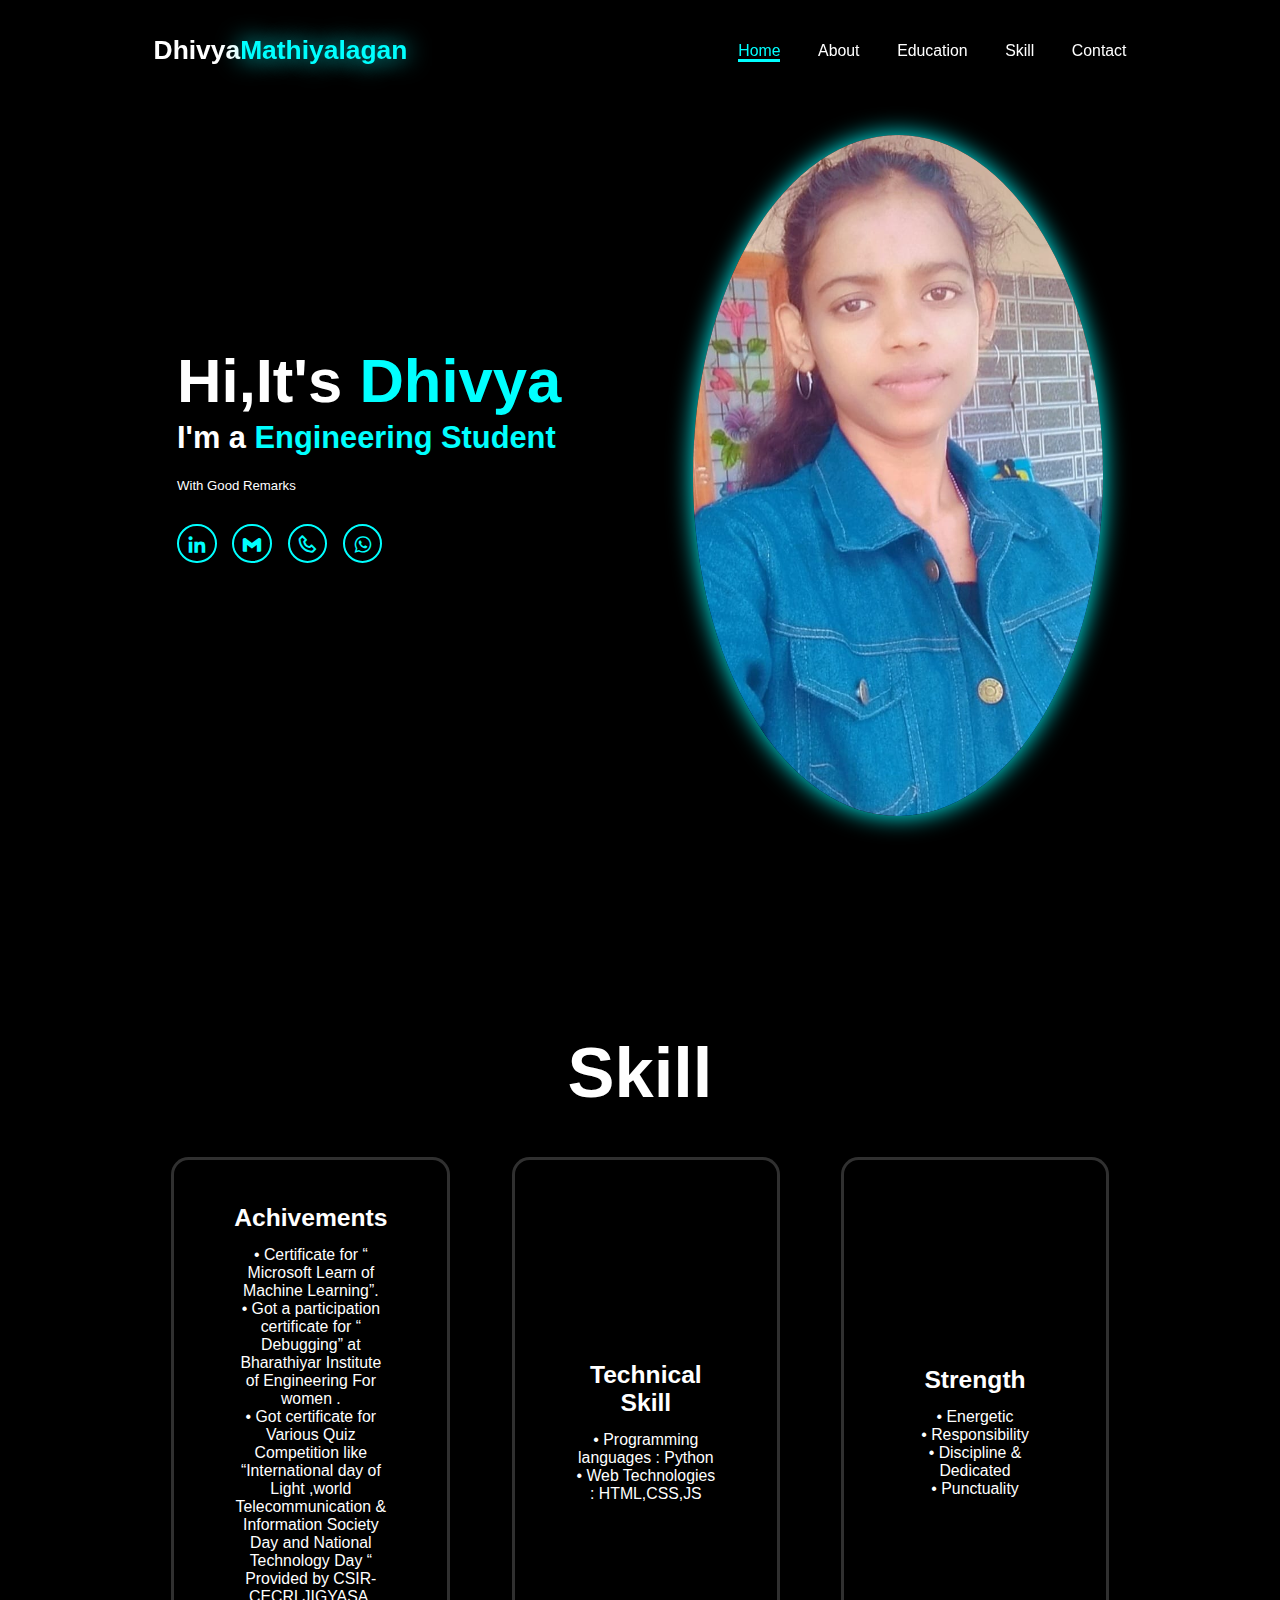
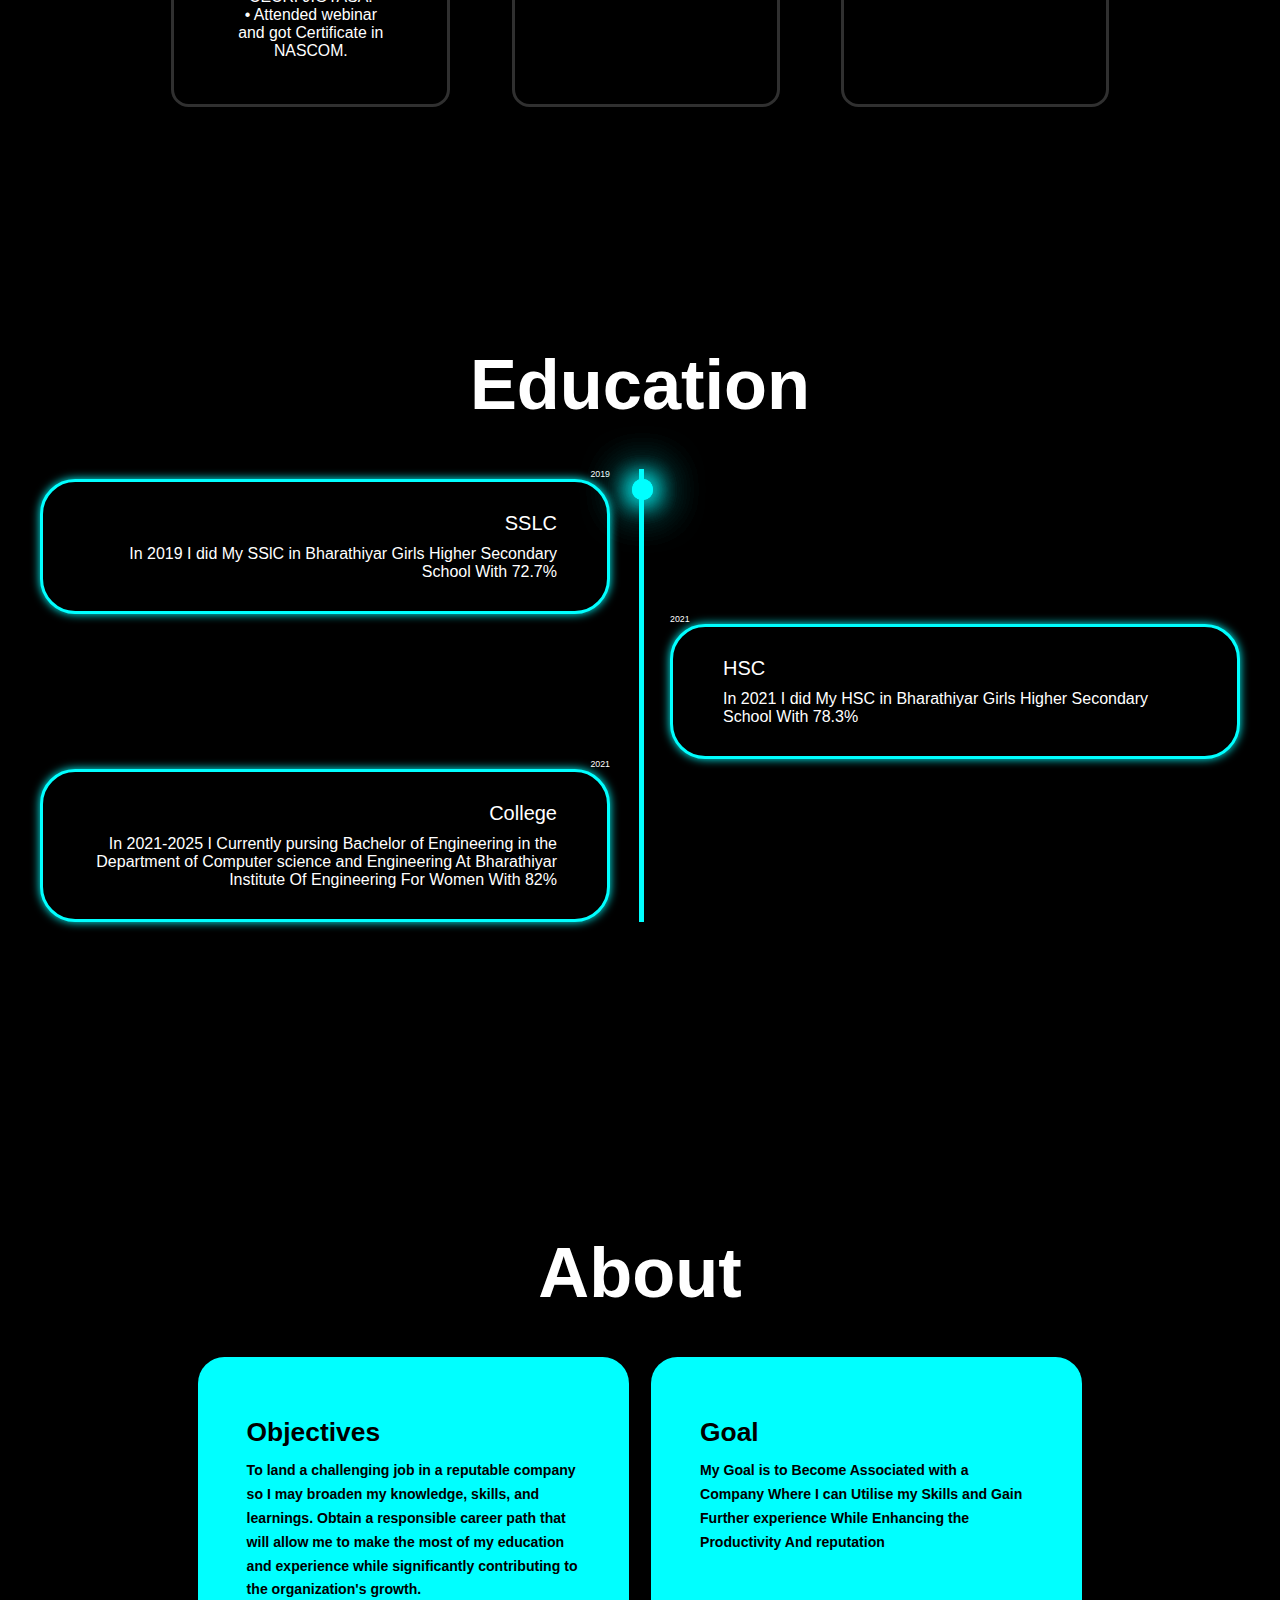
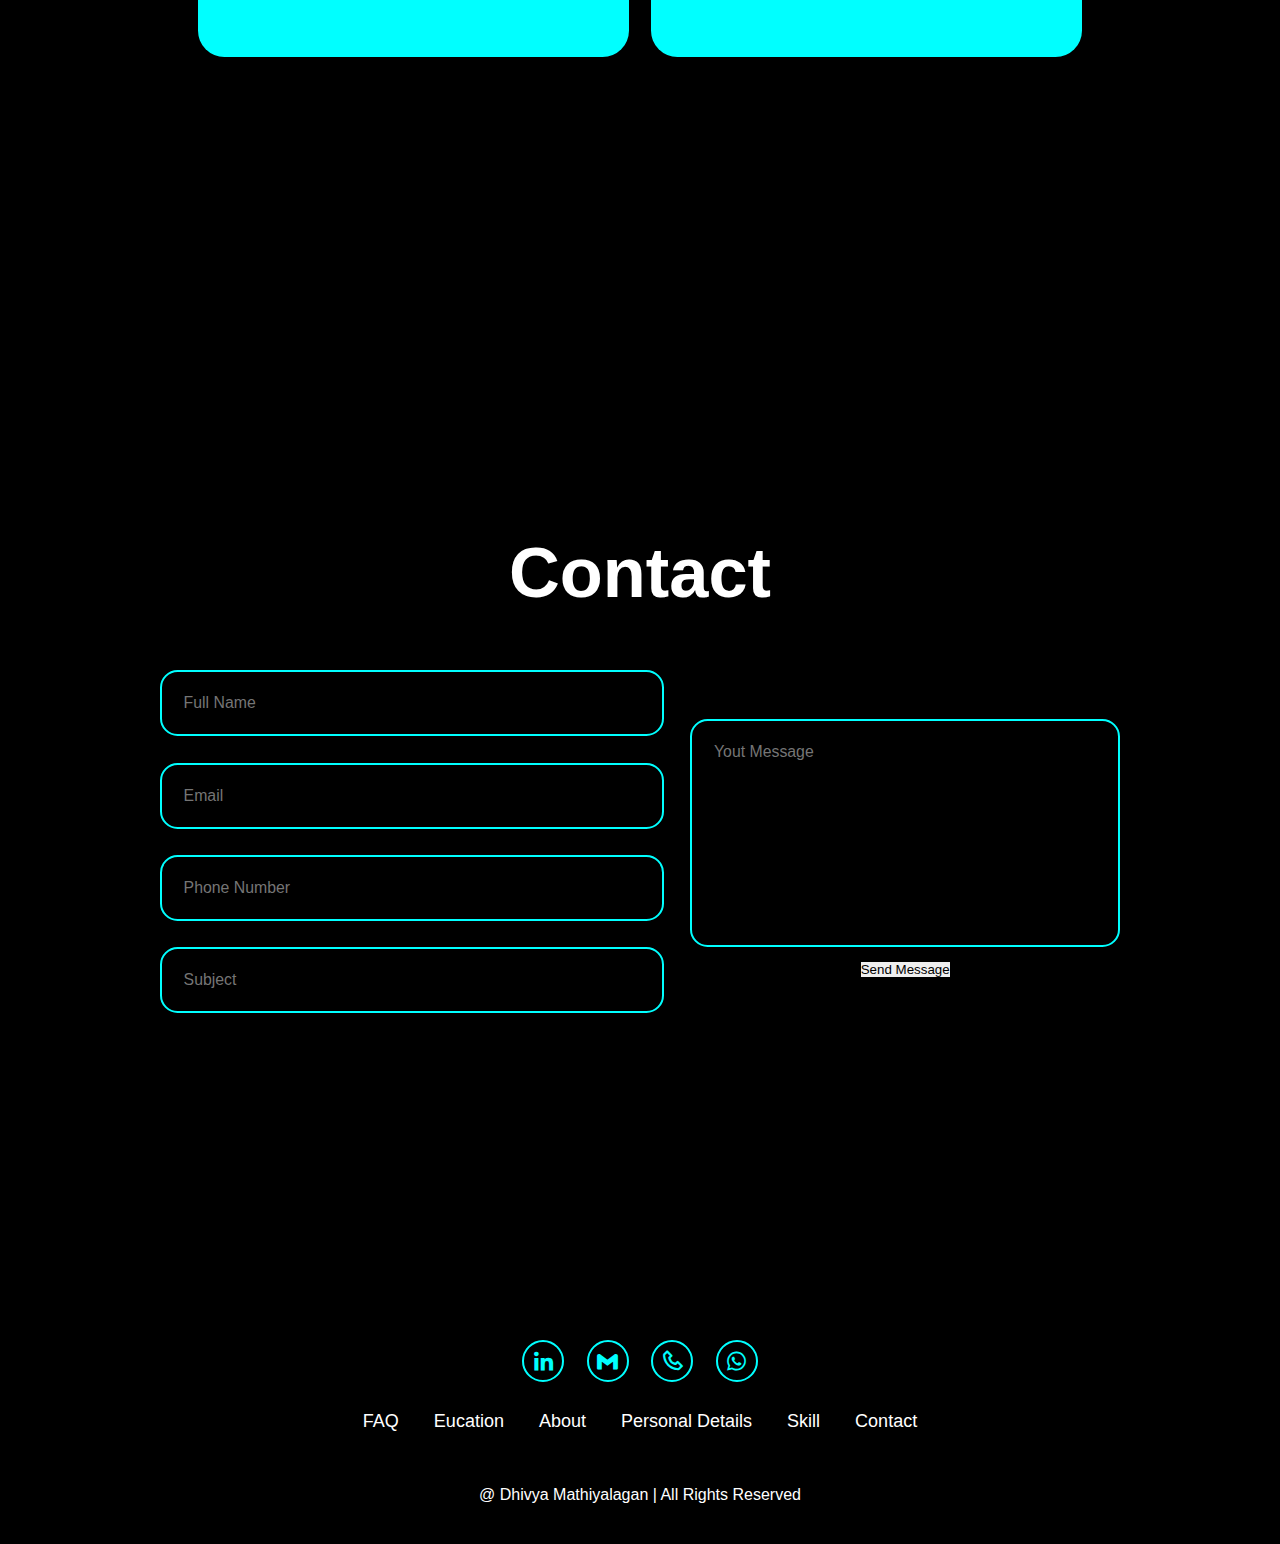
<file: New folder/index.html>
<!DOCTYPE html>
<html lang="en">
<head>
    <meta charset="UTF-8">
    <meta name="viewport" content="width=device-width, initial-scale=1.0">
    <title>Portfolio</title>
    <link rel="stylesheet" href="style.css">
    <link href='https://unpkg.com/boxicons@2.1.4/css/boxicons.min.css' rel='stylesheet'>
</head>
<body>
    <header class="header">
        <a href="#home" class="logo">Dhivya<span>Mathiyalagan</span></a>
        <i class='bx bx-menu' id="menu-icon"></i>

        <nav class="navbar">
            <a href="#home" class="active">Home</a>
            <a href="#about">About</a>
            <a href="#education">Education</a>
            <a href="#skill">Skill</a>
            <a href="#contact">Contact</a>

        </nav>
    </header>
    <section class="home" id="home">
        <div class="home-content">
            <h1>Hi,It's <span>Dhivya</span></h1>
            <h3 class="text-animation">I'm a <span></span></h3>
            <p> With Good Remarks</p>
            <div class="social-icons">
                <a href="#"><i class='bx bxl-linkedin'></i></a>
                <a href="#"><i class='bx bxl-gmail' ></i></a>
                <a href="#"><i class='bx bx-phone' ></i></a>
                <a href="#"><i class='bx bxl-whatsapp' ></i></a>
            </div>
            <!--<div class="btn-group">
                <a href="#" class="btn">Hire</a>
                <a href="#contact" class="btn">Contact</a>
            </div>-->
        </div>
        <div class="home-img">
            <img src= "WhatsApp Image 2024-11-04 at 1.09.05 PM.jpeg "alt="">
        
    </section>
    <section class="skill" id="skill">
        <div class="sill box">
            <h2 class="heading">Skill</h2>
            <div class="wrapper">
                <div class="skill-item">
                    <h2>Achivements</h2>
                    <p>•	Certificate for “ Microsoft Learn of Machine Learning”. <br>
                        •	Got a participation certificate for “ Debugging” at Bharathiyar Institute of Engineering For women . <br>
                        •	Got certificate for Various Quiz Competition like “International day of Light ,world Telecommunication & Information Society Day and National Technology Day “ Provided by CSIR-CECRI JIGYASA. <br>
                        •	Attended webinar and got Certificate in NASCOM.
                        </p>
                </div>
                <div class="skill-item">
                    <h2>Technical Skill</h2>
                    <p>•	Programming languages : Python <br>
                        •	Web Technologies : HTML,CSS,JS
                        </p>
                </div>
                <div class="skill-item">
                    <h2>Strength</h2>
                    <p>•	Energetic <br>
                        •	Responsibility <br>
                        •	Discipline & Dedicated <br>
                        •	Punctuality
                        </p>
                </div>
            </div>
        </div>
    </section>
    <section class="education" id="education">
        <h2 class="heading">Education</h2>
        <div class="timeline-items">
            <div class="timeline-item">
                <div class="timeline-dot"></div>
                    <div class="time-line-date">2019</div>
                    <div class="timeline-content">
                        <h3>SSLC</h3>
                        <p>In 2019 I did My SSlC in Bharathiyar Girls Higher Secondary School With 72.7%</p>
                    </div>
                
            </div>

            <div class="timeline-item">
                <div class="timeline-dot"></div>
                    <div class="time-line-date">2021</div>
                    <div class="timeline-content">
                        <h3>HSC</h3>
                        <p>In 2021 I did My HSC in Bharathiyar Girls Higher Secondary School With 78.3%</p>
                
                    </div>
            </div>    
        
            <div class="timeline-item">
                <div class="timeline-dot"></div>
                    <div class="time-line-date">2021</div>
                    <div class="timeline-content">
                        <h3>College</h3>
                        <p>In 2021-2025 I Currently pursing Bachelor of Engineering in the 
                            Department of Computer science and Engineering  At Bharathiyar Institute Of Engineering For Women With 82%</p>
                    </div> 
            </div>
        </div>
    </section>
    <section class="about" id="about">
        <h2 class="heading">About</h2>
        <div class="about-container">
            <div class="about-box">
                <div class="about-info">
                    <h3>Objectives</h3>
                    <p>To land a challenging job in a reputable company so I may broaden my knowledge, skills, and learnings. 
                        Obtain a responsible career path that will allow me to make the most of my education and experience
                         while significantly contributing to the organization's growth.</p>
                </div>
            </div>

            <div class="about-box">
                <div class="about-info">
                    <h3>Goal</h3>
                    <p>My Goal is to Become Associated with a Company Where I can Utilise my Skills and Gain Further experience
                        While Enhancing the Productivity And reputation </p>
                </div>
            </div>
        </div>
    </section>
    <section class="contact" id="contact"> 
        <h2 class="heading">Contact</h2>
        <form action="">
            <div class="input-group">
                <div class="input-box">
                    <input type="text" placeholder="Full Name">
                    <input type="email" placeholder="Email">
                </div>
                <div class="input-box">
                    <input type="number" placeholder="Phone Number">
                    <input type="text" placeholder="Subject">
                </div>
            </div>

            <div class="input-group-2">
                <textarea name="" id="" cols="30" rows="10" placeholder="Yout Message"></textarea>
                <input type="submit" value="Send Message" class="btn">
            </div>
        </form>
    </section>

    <footer class="footer">
        <div class="social">
            <a href="#"><i class='bx bxl-linkedin'></i></a>
            <a href="#"><i class='bx bxl-gmail' ></i></a>
            <a href="#"><i class='bx bx-phone' ></i></a>
            <a href="#"><i class='bx bxl-whatsapp' ></i></a>
        </div>

        <ul class="list">
            <li>
                <a href="#">FAQ</a>
            </li>

            <li>
                <a href="#">Eucation</a>
            </li>

            <li>
                <a href="#">About</a>
            </li>

            <li>
                <a href="#">Personal Details</a>
            </li>

            <li>
                <a href="#">Skill</a>
            </li>

            <li>
                <a href="#">Contact</a>
            </li>
            
        </ul>

        <p class="copyright">
            @ Dhivya Mathiyalagan | All Rights Reserved
        </p>
    </footer>

    <script src="script.js"></script>
</body>
</html>
</file>
<file: New folder/style.css>
* {
    margin: 0;
    padding: 0;
    box-sizing: border-box;
    text-decoration: none;
    border: none;
    outline: none;
    scroll-behavior: smooth;
    font-family: "poppins",sans-serif;
}
:root {
    --bg-color: black;
    --second-bg-color: black;
    --text-color: white;
    --main-color: aqua;
}

html{
    font-size: 60%;
    overflow-x: hidden;
}
body{
    background: var(--bg-color);
    color: var(--text-color);
}
.header{
    position: fixed;
    top: 0;
    left: 0;
    width: 100%;
    padding: 4rem 12% 4rem;
    background: rgba(0, 0, 0, 0.3);
    backdrop-filter: blur(10px);
    display: flex;
    justify-content: space-between;
    align-items: center;
    z-index: 5;
}
.logo{
    font-size: 3rem;
    color: var(--text-color);
    font-weight: 800;
    cursor: pointer;
    transition: 0.3s ease;
}
.logo:hover{
    transform: scale(1.1);
}
.logo span{
    text-shadow: 0 0 25px var(--main-color);
}
.navbar a{
    font-size: 1.8rem;
    color: var(--text-color);
    margin-left: 4rem;
    font-weight: 500;
    transition: 0.3s ease;
    border-bottom: 3px solid transparent;
}
.navbar a:hover,
.navbar a.active{
    color: var(--main-color);
    border-bottom: 3px solid var(--main-color);
}
#menu-icon{
    font-size: 3.6rem;
    color: var(--main-color);
    display: none;
}
section{
    min-height: 100vh;
    padding: 10rem 12% 10rem;
}
.home{
    display: flex;
    align-items: center;
    justify-content: center;
    gap: 15rem;
}
.home-content{
    display: flex;
    flex-direction: column;
    align-items: baseline;
    text-align: left;
    justify-content: center;
    margin-top: 3rem;
}
span{
    color: var(--main-color);
}
.logo span{
    color: var(--main-color);
}
.home-content h3{
    margin-bottom: 2rem;
    margin-top: 1rem;
    font-size: 3.5rem;
}
.home-content h1{
    font-size: 7rem;
    font-weight: 700;
    margin-top: 1.5rem;
    line-height: 1;
}
.home-img {
    border-radius: 50%;
}
.home-img img{
    position: relative;
    top: 3rem;
    width: 32vw;
    border-radius: 50%;
    box-shadow: 0 0 25px var(--main-color);
    cursor: pointer;
    transition: 0.4s ease-in-out;
}
.home-img img:hover{
    box-shadow: 0 0 25px var(--main-color),
                0 0 50px var(--main-color), 
                0 0 100px var(--main-color);            
}
.home-content p{
    font-size: 1.5rem;
    font-weight: 500;
    line-height: 1.8;
    max-width: 1000px;
}
.social-icons a{
    display: inline-flex;
    justify-content: center;
    align-items: center;
    width: 4.5rem;
    height: 4.5rem;
    background: transparent;
    border: 2px solid var(--main-color);
    font-size: 2.5rem;
    border-radius: 50%;
    color: var(--main-color);
    margin: 3rem 1.5rem 3rem 0;
    transition: 0.3s ease-in-out;
}
.social-icons a:hover{
    color: var(--text-color);
    transform: scale(1.3)translateY(-5px);
    box-shadow: 0 0 25px var(--main-color);
    background-color: var(--main-color);
}
/*.btn{
    display: inline-block;
    padding: 1rem 2.8rem;
    background: var(--main-color);
    box-shadow: 0 0 25px var(--main-color);
    border-radius: 4rem;
    font-size: 1.6rem;
    color: black;
    border: 2px solid transparent;
    letter-spacing: 0.1rem;
    font-weight: 600;
    transition: 0.3s ease-in-out;
    cursor: pointer;
}
.btn:hover{
    display: flex;
    align-items: center;
    gap: 1.5rem;
}
.btn-group a:nth-of-type(2){
    background-color: black;
    color: var(--main-color);
    border: 2px solid var(--main-color);
    box-shadow: 0 0 25px transparent;
}
.btn-group a:nth-of-type(2):hover{
    box-shadow: 0 0 25px var(--main-color);
    background-color: var(--main-color);
    color: black;
}*/
.text-animation{
    font-size: 34px;
    font-weight: 600;
    min-width: 280px;
}
.text-animation span{
    position: relative;
}
.text-animation span::before{
    content: "Engineering Student";
    color: var(--main-color);
    animation: words 20s infinite;
}
.test-animation span::after{
    content: "";
    background-color: var(--bg-color);
    position: absolute;
    width: calc(100% + 8px);
    height: 100%;
    border-left: 3px solid var(--bg-color);
    right: -8px;
    animation: cursor 0.6s infinite, typing 20s steps(14) infinite;
}
 @keyframes cursor{
    to{
        border-left: 2px solid var(--main-color);
    }
 }
 @keyframes words{
    0%
    20%{
        content: "Engineering Student";
    }
    /*21%
    40%{
        content: "Self Motivated Person";
    }
    41%
    60%{
        content: "UI/ux Designer";
    }
    61%
    80%{
        content: "web devloper";
    }
    81%
    100%{
        content: "Software Tester";
    }*/
}
@keyframes typing{
    10%,
    15%,
    30%,
    35%,
    50%,
    55%,
    70%,
    75%,
    90%,
    95%{
        width: 0;
    }
    5%,
    20%,
    25%,
    40%,
    45%,
    60%,
    65%,
    80%,
    85%{
        width: calc(100% + 8px);
    }
}
.heading{
    font-size: 8rem;
    text-align: center;
    margin: 5rem 0;
}
.education{
    padding: 100px 15px;
    background: var(--second-bg-color);
}
.education h2{
    margin-bottom: 5rem;
}
.timeline-items{
    max-width: 1200px;
    margin: auto;
    display: flex;
    flex-wrap: wrap;
    position: relative;
}
.timeline-items::before{
    content: "";
    position: absolute;
    width: 5px;
    height: 100%;
    background-color: var(--main-color);
    left: calc(50% - 1px);
}
.timeline-items{
    margin-bottom: 40px;
    width: 100%;
    position: relative;
}
.timeline-item:last-child{
    margin-bottom: 0;
}
.timeline-item:nth-child(odd){
    padding-right: calc(50% + 30px);
    text-align: right;
}
.timeline-item:nth-child(even){
    padding-left: calc(50% + 30px);
}
.timeline-dot{
    height: 21px;
    width: 21px;
    background-color: var(--main-color);
    box-shadow: 0 0 25px var(--main-color),
                0 0 50px var(--main-color);
    position: absolute;
    left: calc(50% - 8px);
    border-radius: 50%;
    top: 10px;            
}
.timeline-date{
    font-size: 20px;
    font-weight: 800;
    color: white;
    margin: 6px 0 15px;
}
.timeline-content{
    background-color: var(--bg-color);
    border: 3px solid var(--main-color);
    padding: 30px 50px;
    border-radius: 4rem;
    box-shadow: 0 0 10px var(--main-color);
    cursor: pointer;
    transition: 0.3s ease-in-out;
}
.timeline-content:hover{
    transform: scale(1.05);
    box-shadow: 0 0 25px var(--main-color);
}
.timeline-content h3{
    font-size: 20px;
    color: white;
    margin: 0 0 10px;
    font-weight: 500;
}
.timeline-content p{
    color: white;
    font-size: 16px;
    font-weight: 300;
}

::-webkit-scrollbar{
    width: 15px;
}
::-webkit ::-webkit-scrollbar-thumb{
    background-color: var(--main-color);
}
::-webkit-scrollbar-track{
    background-color: var(--bg-color);
    width: 50px;
}
.about{
    background: var(--bg-color);
    color: black;
}
.about h2{
    margin-bottom: 5rem;
    color: white;
}
.about-container{
    display: grid;
    grid-template-columns: repeat(2,1fr);
    align-items: center;
    gap: 2.5rem;
}
.about-box{
    background-color: var(--main-color);
    height: 300px;
    border-radius: 3rem;
    border: 5px solid transparent;
    cursor: pointer;
    transition: 0.4s ease-in-out;
}
.about-box:hover{
    background: white;
    color: black;
    border: 5px solid var(--main-color);
    transform: scale(1.03);
}
.about-box .about-info{
    display: flex;
    flex-direction: column;
    text-align: left;
    max-height: 200px;
    justify-content: left;
    align-items: baseline;
    padding: 5rem 5rem;
}
.about-info h3{
    font-size: 3rem;
    font-weight: 800;
    line-height: 2;
}
.about-info p{
    font-size: 1.6rem;
    font-weight: 800;
    max-height: 100px;
    line-height: 1.7;
    margin: auto;
}
.skill{
    background: var(--second-bg-color);
}
.skill-box{
    background-size: cover;
    display: flex;
    align-items: center;
    justify-content: center;
    flex-direction: column;
}
.skill .heading{
    margin-bottom: 5rem;
}
.wrapper{
    display: grid;
    grid-template-columns: repeat(3,1fr);
    gap: 3rem;
}
.skill-item{
    min-height: 550px;
    max-width: 450px;
    background: rgba(0, 0, 0, 0.7);
    border: 3px solid rgba(238, 238, 238, 0.2);
    border-radius: 2rem;
    margin: 0 2rem;
    padding: 30px 60px;
    cursor: pointer;
    display: flex;
    flex-direction: column;
    align-items: center;
    justify-content: center;
    text-align: center;
    gap: 1.5rem;
    color: white;
    transition: 0.4s ease-in-out;
}
.skill-item:hover{
    border: 3px solid var(--main-color);
    transform: translateY(-10px)scale(1.03);
    box-shadow: 0 0 50px var(--main-color);
}
.skill-item h2{
    font-size: 2.8rem;
}
.skill-item p{
    font-size: 1.8rem;
}
.contact{
    background-color: var(--bg-color);
}
.contact h2{
    margin-bottom: 3rem;
    color: white;
}
.contact form{
    display: flex;
    align-items: center;
    justify-content: center;
    gap: 3rem;
    margin: 5rem auto;
    text-align: center;
}
.contact form .input-box{
    display: flex;
    justify-content: center;
    flex-wrap: wrap;
}
.contact form .input-box input,
.contact form textarea{
    width: 100%;
    padding: 2.5rem;
    font-size: 1.8rem;
    color: var(--text-color);
    background: var(--second-bg-color);
    border-radius: 2rem;
    border: 2px solid var(--main-color);
    margin: 1.5rem 0;
    resize: none;
}
.footer{
    position: relative;
    bottom: 0;
    width: 100%;
    padding: 40px 0;
    background-color: var(--second-bg-color);
}
.footer .social{
    text-align: center;
    padding-bottom: 25px;
    color: var(--main-color);
}
.footer .social a{
    font-size: 25px;
    color: var(--main-color);
    border: 2px solid var(--main-color);
    width: 42px;
    height: 42px;
    line-height: 42px;
    display: inline-block;
    text-align: center;
    border-radius: 50%;
    margin: 0 10px;
    transition: 0.3s ease-in-out;
}
.footer .social a:hover{
    transform: scale(1.2)translateY(-10px);
    background-color: var(--main-color);
    color: black;
    box-shadow: 0 0 25px var(--main-color);
}
.footer ul{
    margin-top: 0;
    padding: 0;
    font-size: 18px;
    line-height: 1.6;
    margin-bottom: 0;
    text-align: center;
}
.footer ul li a{
    color: white;
    border-bottom: 3px solid transparent;
    transition: 0.3s ease-in-out;
}
.footer ul li a:hover{
    border-bottom: 3px solid var(--main-color);
}
.footer ul li{
    display: inline-block;
    padding: 0 15px;
}
.footer .copyright{
    margin-top: 50px;
    text-align: center;
    font-size: 16px;
    color: white;
}


@media(max-width:1285px){
    html{
        font-size: 55%;
    }
    .about-container{
        padding-bottom: 7rem;
        grid-template-columns: repeat(2,1fr);
        margin: 0 5rem;
    }
}
@media(max-width:991px){
    header{
        padding: 2rem 3%;
    }
    section{
        padding: 10rem 3% 2rem;
    }
    .timeline-item:nth-child(odd){
        padding-right: 0;
        text-align: left;
    }
    .timeline-item:nth-child(odd),
    .timeline-item:nth-child(even){
        padding-left: 37px;
    }
    .timeline-dot{
        left: 0;
    }
    .about{
        padding-bottom: 7rem;
    }
    .skill .wrapper{
        grid-template-columns: repeat(1,1fr);
    }
    .contact form{
        flex-direction: column;
    }
    .footer {
        padding: 2rem 3%;
    }
}
@media(max-width:895px){
    #menu-icon{
        display: block;
    }
    .navbar{
        position: absolute;
        top: 100%;
        right: 0;
        width: 50%;
        padding: 1rem 3%;
        background: rgba(0, 0, 0, 0.8);
        backdrop-filter: blur(20px);
        border-bottom-left-radius: 2rem;
        border-left: 2px solid var(--main-color);
        border-bottom: 2px solid var(--main-color);
        display: none;
    }
    .navbar.active{
        display: block;
    }
    .navbar a{
        display: block;
        font-size: 2rem;
        margin: 3rem 0;
        color: white;
    }
    .home{
        flex-direction: column-reverse;
        margin: 5rem 4rem;
    }
    .home-content h3{
        font-size: 2.6rem;
    }
    .home-content h1{
        font-size: 8rem;
        margin-top: 3rem;
    }
    .home-content p{
        max-width: 600px;
        margin: 0 auto;
    }
    .home-img img{
        width: 42vw;
    }
    .about h2{
        margin-bottom: 3rem;
    }
    .about-container{
        grid-template-columns: repeat(1,1fr);
    }
</file>
